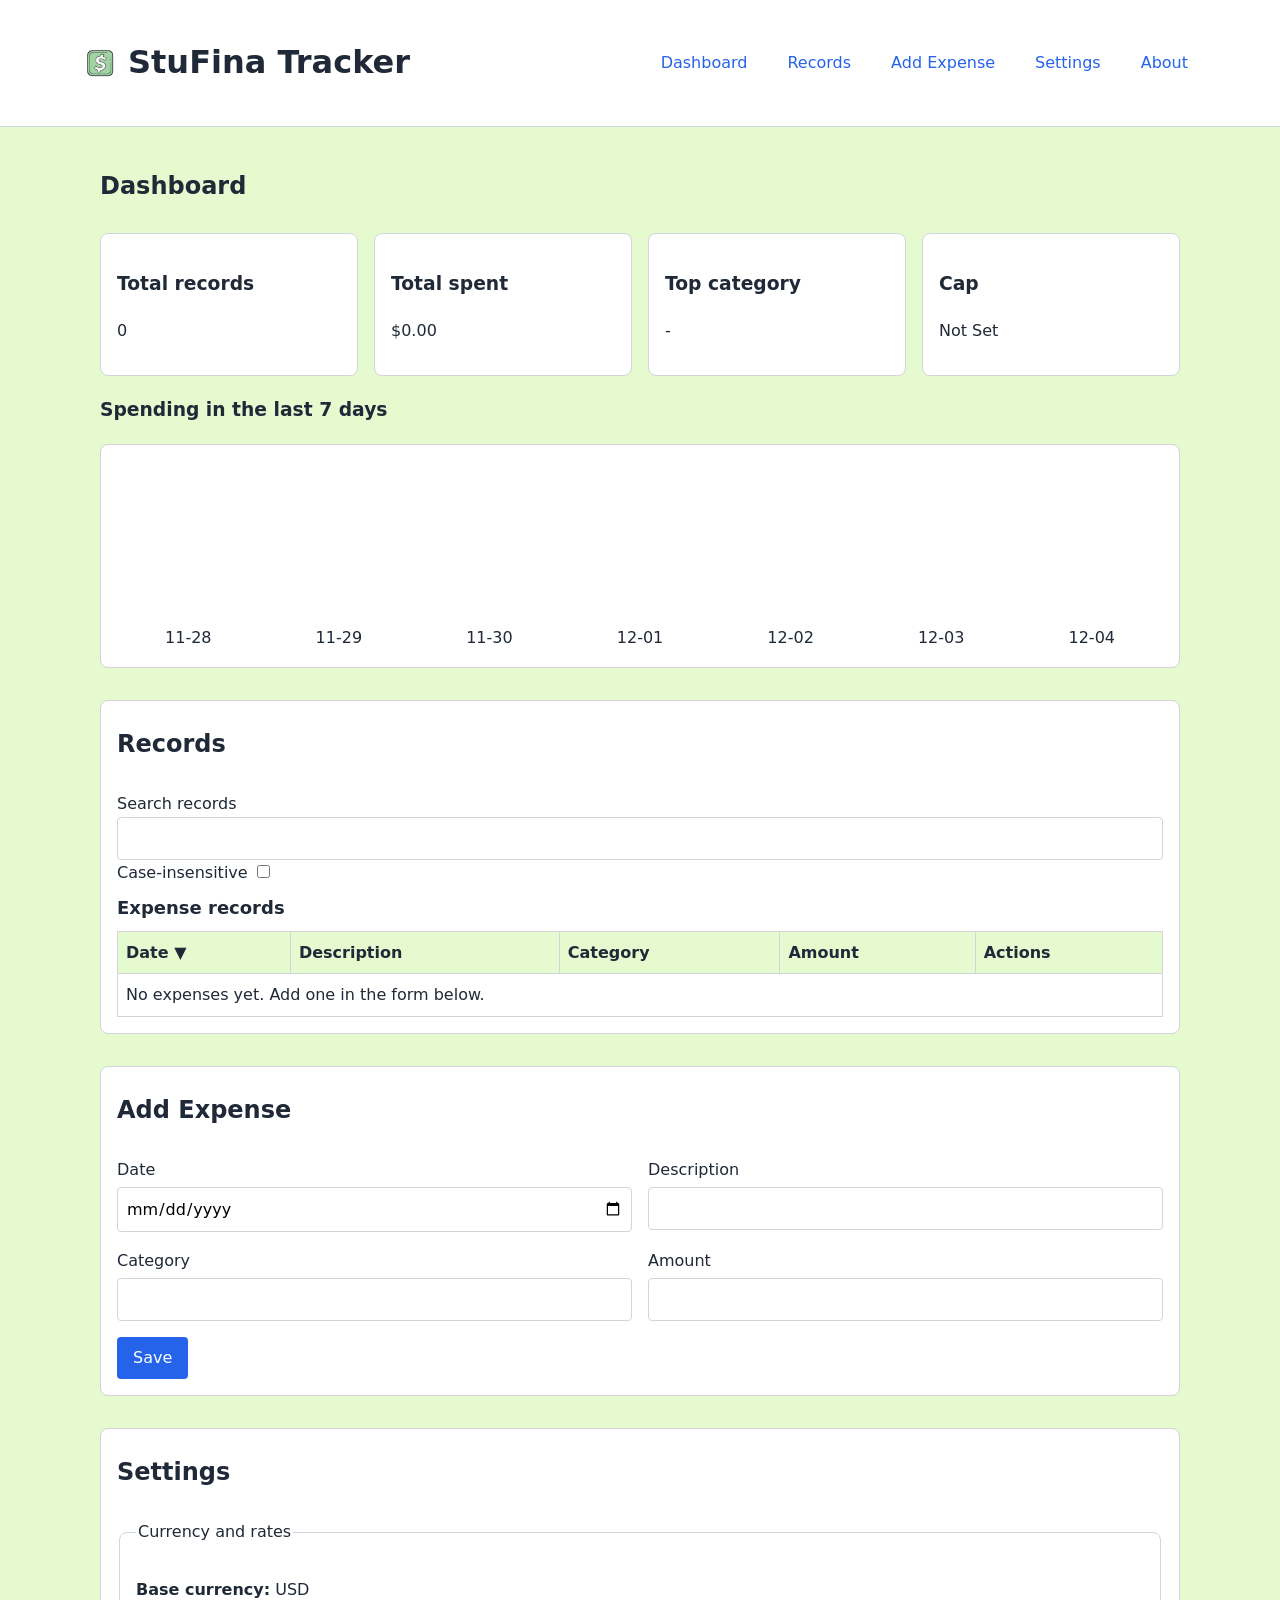
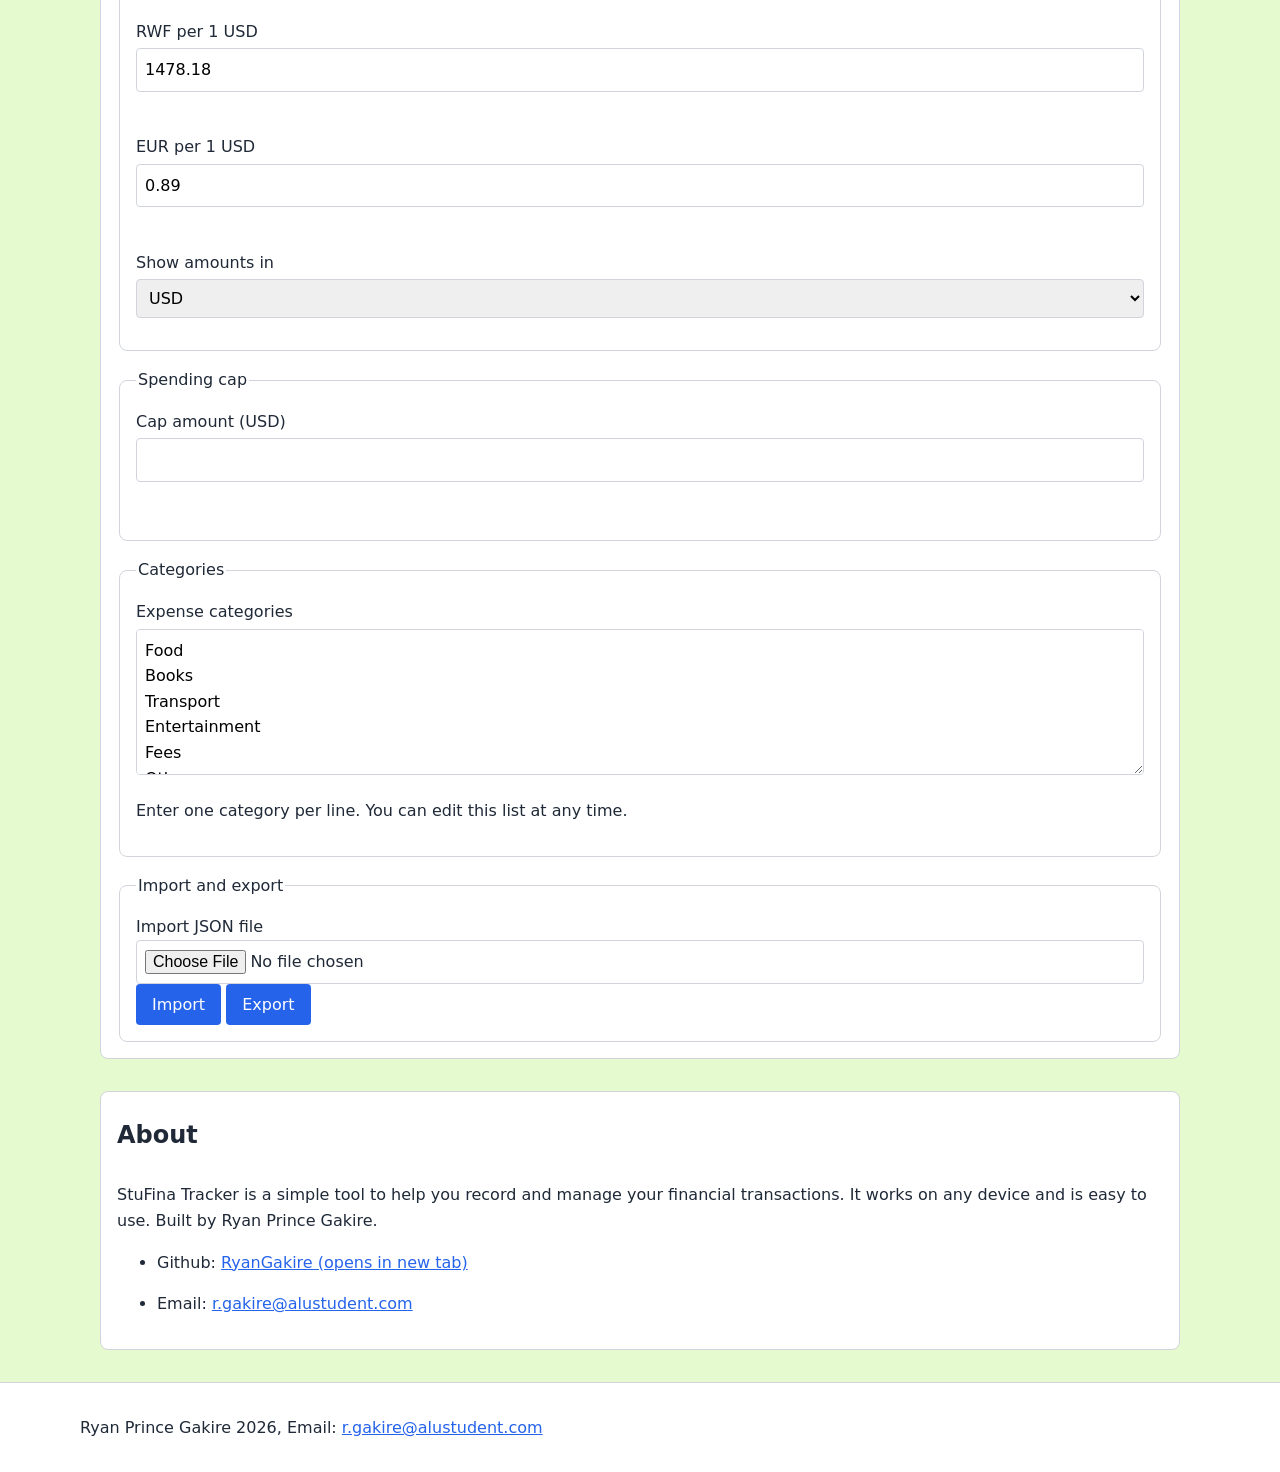
<file: index.html>
<!DOCTYPE html>
<html lang="en">

<head>
    <meta charset="UTF-8">
    <meta name="viewport" content="width=device-width, initial-scale=1.0">
    <title>StuFina Tracker - Student Finance Tracker</title>
    <link rel="stylesheet" href="styles/main.css">
    <link rel="icon" href="assets/favicon.ico" type="image/x-icon">
    <script src="scripts/main.js" type="module"></script>
</head>

<body>
    <a href="#main" class="skip-link">Skip to main content</a>
    <header>
        <div class="header-inner">
            <h1 class="brand"><img src="assets/android-chrome-512x512.png" alt="" width="40" height="40">StuFina Tracker
            </h1>
            <nav>
                <ul>
                    <li><a href="#dashboard">Dashboard</a></li>
                    <li><a href="#records">Records</a></li>
                    <li><a href="#add">Add Expense</a></li>
                    <li><a href="#settings">Settings</a></li>
                    <li><a href="#about">About</a></li>
                </ul>
            </nav>
        </div>
    </header>
    <main id="main">
        <section id="dashboard" aria-labelledby="dashboard-heading">
            <h2 id="dashboard-heading">Dashboard</h2>
            <div class="dashboard-stats">
                <article class="stat-box">
                    <h3>Total records</h3>
                    <p id="stat-count">—</p>
                </article>
                <article class="stat-box">
                    <h3>Total spent</h3>
                    <p id="stat-total">—</p>
                </article>
                <article class="stat-box">
                    <h3>Top category</h3>
                    <p id="stat-top-category">—</p>
                </article>
                <article class="stat-box">
                    <h3>Cap</h3>
                    <p id="stat-cap">—</p>
                </article>
            </div>
            <div class="cap-message status-message" role="status" aria-live="polite"></div>
            <h3>Spending in the last 7 days</h3>
            <div class="chart-box" aria-label="Spending chart" role="img"></div>
        </section>
        <section id="records" aria-labelledby="records-heading">
            <h2 id="records-heading">Records</h2>
            <form role="search" aria-label="Search records">
                <label for="records-search">Search records</label>
                <input type="search" id="records-search" name="search">
                <label for="case-insensitive">Case-insensitive</label>
                <input type="checkbox" id="case-insensitive" name="case-insensitive">
            </form>
            <p id="records-status" class="status-message" role="status" aria-live="polite"></p>
            <div class="table-scroll" tabindex="0" role="region" aria-label="Expense records table">
                <table>
                    <caption>Expense records</caption>
                    <thead>
                        <tr>
                            <th scope="col"><button type="button" class="sort-button" data-key="date">Date</button></th>
                            <th scope="col"><button type="button" class="sort-button"
                                    data-key="description">Description</button></th>
                            <th scope="col" class="no-sort">Category</th>
                            <th scope="col"><button type="button" class="sort-button" data-key="amount">Amount</button>
                            </th>
                            <th scope="col" class="no-sort">Actions</th>
                        </tr>
                    </thead>
                    <tbody></tbody>
                </table>
            </div>
        </section>
        <section id="add" aria-labelledby="add-heading">
            <h2 id="add-heading">Add Expense</h2>
            <form id="expense-form" novalidate>
                <div class="form-field">
                    <label for="expense-date">Date</label>
                    <input type="date" id="expense-date" name="date" aria-describedby="expense-date-error" required>
                    <p id="expense-date-error" class="error" aria-live="polite"></p>
                </div>
                <div class="form-field">
                    <label for="expense-description">Description</label>
                    <input type="text" id="expense-description" name="description"
                        aria-describedby="expense-description-error expense-description-warning" required>
                    <p id="expense-description-error" class="error" aria-live="polite"></p>
                    <p id="expense-description-warning" class="warning" aria-live="polite"></p>
                </div>
                <div class="form-field">
                    <label for="expense-category">Category</label>
                    <input type="text" id="expense-category" name="category" list="expense-category-options"
                        aria-describedby="expense-category-error" required>
                    <datalist id="expense-category-options">
                        <option value="Food">
                        <option value="Books">
                        <option value="Transport">
                        <option value="Entertainment">
                        <option value="Fees">
                        <option value="Other">
                    </datalist>
                    <p id="expense-category-error" class="error" aria-live="polite"></p>
                </div>
                <div class="form-field">
                    <label for="expense-amount">Amount</label>
                    <input type="text" id="expense-amount" name="amount" inputmode="decimal"
                        aria-describedby="expense-amount-error" required>
                    <p id="expense-amount-error" class="error" aria-live="polite"></p>
                </div>
                <button type="submit">Save</button>
                <p id="status-message" class="status-message" role="status" aria-live="polite"></p>
            </form>
        </section>
        <section id="settings" aria-labelledby="settings-heading">
            <h2 id="settings-heading">Settings</h2>
            <div class="settings-grid">
                <fieldset>
                    <legend>Currency and rates</legend>
                    <div class="form-field">
                        <p><strong>Base currency:</strong> USD</p>
                    </div>
                    <div class="form-field">
                        <label for="exchange-rate-rwf">RWF per 1 USD</label>
                        <input type="text" inputmode="decimal" id="exchange-rate-rwf" name="exchange-rate-rwf"
                            aria-describedby="exhange-rate-rwf-error">
                        <p id="exchange-rate-rwf-error" class="error" aria-live="polite">
                        </p>
                    </div>
                    <div class="form-field">
                        <label for="exchange-rate-eur">EUR per 1 USD</label>
                        <input type="text" inputmode="decimal" id="exchange-rate-eur" name="exchange-rate-eur"
                            aria-describedby="exchange-rate-eur-error">
                        <p id="exchange-rate-eur-error" class="error" aria-live="polite">
                        </p>
                    </div>
                    <div class="form-field">
                        <label for="currency">Show amounts in</label>
                        <select id="currency" name="currency">
                            <option value="USD">USD</option>
                            <option value="RWF">RWF</option>
                            <option value="EUR">EUR</option>
                        </select>
                    </div>
                </fieldset>
                <fieldset>
                    <legend>Spending cap</legend>
                    <div class="form-field">
                        <label for="spending-cap">Cap amount (USD)</label>
                        <input type="text" inputmode="decimal" id="spending-cap" name="spending-cap"
                            aria-describedby="spending-cap-error">
                        <p id="spending-cap-error" class="error" aria-live="polite">
                        </p>
                    </div>
                </fieldset>
                <fieldset>
                    <legend>Categories</legend>
                    <div class="form-field">
                        <label for="categories">Expense categories</label>
                        <textarea id="categories" name="categories" rows="5"
                            aria-describedby="categories-help categories-error">Food
Books
Transport
Entertainment
Fees
Other</textarea>
                        <p id="categories-help">Enter one category per line. You can edit this list at any time.</p>
                        <p id="categories-error" class="error" aria-live="polite"></p>
                    </div>
                </fieldset>
                <fieldset class="settings-actions">
                    <legend>Import and export</legend>
                    <label for="import-file">Import JSON file</label>
                    <input type="file" id="import-file" name="import-file" accept=".json">
                    <button type="button" id="import-button">Import</button>
                    <button type="button" id="export-button">Export</button>
                    <p id="settings-status" class="status-message" role="status" aria-live="polite"></p>
                </fieldset>
            </div>
        </section>
        <section id="about" aria-labelledby="about-heading">
            <h2 id="about-heading">About</h2>
            <p>StuFina Tracker is a simple tool to help you record and manage your financial transactions. It works on
                any device and is easy to use. Built by Ryan Prince Gakire.</p>
            <ul>
                <li>
                    <p>Github: <a href="https://github.com/RyanGakire" target="_blank"
                            rel="noopener noreferrer">RyanGakire (opens in new tab)</a></p>
                </li>
                <li>
                    <p>Email: <a href="mailto:r.gakire@alustudent.com">r.gakire@alustudent.com</a></p>
                </li>
            </ul>
        </section>
    </main>
    <footer>
        <div class="footer-inner">
            <p>Ryan Prince Gakire 2026, Email: <a href="mailto:r.gakire@alustudent.com">r.gakire@alustudent.com</a></p>
        </div>
    </footer>
</body>

</html>
</file>
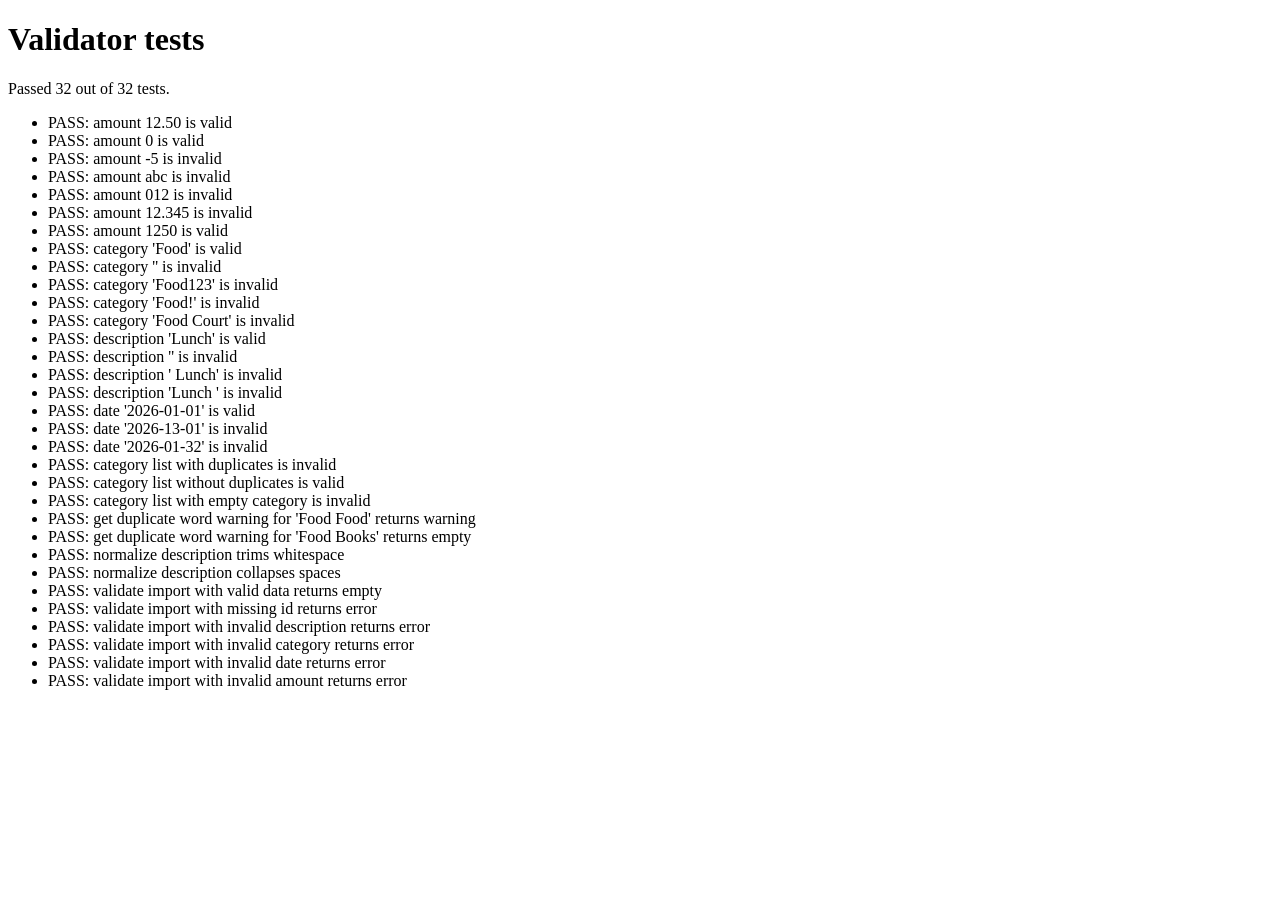
<file: tests.html>
<!DOCTYPE html>
<html lang="en">

<head>
    <meta charset="UTF-8">
    <meta name="viewport" content="width=device-width, initial-scale=1.0">
    <title>StuFina Tracker- Validator tests</title>
    <link rel="icon" href="assets/favicon.ico" type="image/x-icon">
    <script src="scripts/tests.js" type="module"></script>
</head>

<body>
    <h1>Validator tests</h1>
    <p id="summary"></p>
    <ul id="results"></ul>
</body>

</html>
</file>
<file: styles/main.css>
*,
*::before,
*::after {
	box-sizing: border-box;
}

:root {
	--text: #1f2937;
	--bg: #e6fad0;
	--accent: #2563eb;
	--accent-hover: #1d4ed8;
	--border: #d1d5db;
	--error: #991b1b;
	--header-height: 0px;
	--sticky-top: var(--header-height);
}

body.header-hidden {
	--sticky-top: 0px;
}

html {
	scroll-padding-top: calc(var(--header-height) + 3.5rem);
}

.brand {
	display: flex;
	align-items: center;
	gap: 0.5rem;
}

body {
	margin: 0;
	font-family: system-ui, -apple-system, BlinkMacSystemFont, "Segoe UI", sans-serif;
	line-height: 1.6;
	color: var(--text);
	background-color: var(--bg);
}

header,
footer {
	padding: 1rem;
	background-color: #fff;
}

header {
	border-bottom: 1px solid var(--border);
}

footer {
	border-top: 1px solid var(--border);
}

.header-inner,
.footer-inner {
	max-width: 70rem;
	margin-inline: auto;
}

main {
	margin-inline: auto;
	padding-inline: 1rem;
	max-width: 70rem;
}

main>section:not(#dashboard) {
	padding: 1rem;
	background-color: #fff;
	border: 1px solid var(--border);
	border-radius: 0.5rem;
}

a {
	color: var(--accent);
}

header {
	position: sticky;
	top: 0;
	z-index: 10;
}

body.header-hidden header {
	transform: translateY(-100%);
}

section>h2 {
	position: sticky;
	top: var(--sticky-top);
	z-index: 5;
	background-color: #fff;
	margin-top: 0;
	padding-block: 0.5rem;
}

#dashboard>h2 {
	background-color: var(--bg);
}

.skip-link {
	position: absolute;
	top: 1rem;
	left: 1rem;
	z-index: 1000;
	padding: 0.5rem 1rem;
	background-color: #fff;
	transform: translateY(calc(-100% - 1rem));
}

.skip-link:focus {
	transform: translateY(0);
}

:is(a, button, input, select, textarea):focus-visible {
	outline: 3px solid var(--accent);
	outline-offset: 3px;
}

section {
	margin-block: 2rem;
}

.dashboard-stats {
	display: flex;
	flex-wrap: wrap;
	gap: 1rem;
}

.stat-box {
	flex: 1 1 100%;
	padding: 1rem;
	background-color: #fff;
	border: 1px solid var(--border);
	border-radius: 0.5rem;
}

.form-field {
	margin-bottom: 1rem;
}

.form-field label {
	display: block;
	margin-bottom: 0.25rem;
}

input:not([type="checkbox"]),
select,
textarea {
	width: 100%;
	padding: 0.5rem;
	border: 1px solid var(--border);
	border-radius: 0.25rem;
	font: inherit;
}

input[aria-invalid="true"],
select[aria-invalid="true"],
textarea[aria-invalid="true"] {
	border-color: var(--error);
	border-width: 2px;
}

fieldset {
	margin-block: 1rem;
	padding: 1rem;
	border: 1px solid var(--border);
	border-radius: 0.5rem;
}

.error {
	margin-block: 0.25rem;
	color: var(--error);
	font-size: 0.875rem;
	white-space: pre-line;
}

.warning {
	margin-block: 0.25rem;
	color: #854d0e;
	font-size: 0.875rem;
}

.error:empty,
.warning:empty {
	margin: 0;
}

.status-message {
	padding: 0.5rem 0.75rem;
	border-left: 4px solid var(--accent);
	background-color: #f5f0f0;
	border-radius: 0.25rem;
	font-weight: 600;
}

.status-message:empty {
	display: none;
}

.status-message.is-success {
	border-left-color: #166534;
	background-color: #dcfce7;
	color: #166534;
}

.status-message.is-error {
	border-left-color: var(--error);
	background-color: #fee2e2;
	color: var(--error);
}

.over-cap {
	border-left-color: var(--error);
	background-color: #fee2e2;
	color: var(--error);
}

.chart-box {
	display: flex;
	align-items: flex-end;
	height: 14rem;
	gap: 0.5rem;
	padding: 1rem;
	background-color: #fff;
	border: 1px solid var(--border);
	border-radius: 0.5rem;
	margin-block: 1rem;
}

.bar-container {
	flex: 1;
	display: flex;
	flex-direction: column;
	justify-content: flex-end;
	align-items: center;
}

.bar {
	width: 100%;
	background-color: var(--accent);
	border-radius: 0.25rem 0.25rem 0 0;
}

.delete-button {
	color: #dc2626;
	background-color: #fff;
	border: 1px solid #dc2626;

}

.cancel-button {
	color: #6b7280;
	background-color: #fff;
	border: 1px solid #6b7280;

}

button {
	padding: 0.5rem 1rem;
	color: #fff;
	background-color: var(--accent);
	border: 0;
	border-radius: 0.25rem;
	font: inherit;
	cursor: pointer;
}

.table-scroll {
	overflow-x: auto;
}

.actions {
	white-space: nowrap;
}

td button+button {
	margin-left: 0.5rem;
}

table {
	width: 100%;
	border-collapse: collapse;
}

caption {
	caption-side: top;
	text-align: left;
	font-size: 1.125rem;
	font-weight: bold;
	padding-block: 0.5rem;
}

th,
td {
	padding: 0.5rem;
	border: 1px solid var(--border);
	text-align: left;
}

th[aria-sort="ascending"] .sort-button::after {
	content: " ▲";
}

th[aria-sort="descending"] .sort-button::after {
	content: " ▼";
}

table,
thead,
tbody,
tr,
td {
	display: block;
}

thead tr {
	display: flex;
	flex-wrap: wrap;
	gap: 1rem;
}

thead th {
	border: 0;
	padding: 0;
}

.no-sort {
	display: none;
}

tbody tr {
	background-color: #fff;
	border: 1px solid var(--border);
	border-radius: 0.5rem;
	padding: 0.75rem;
	margin-block: 0.75rem;
}

tbody td {
	border: 0;
	padding: 0.25rem 0;
}

td[data-label]::before {
	content: attr(data-label);
	display: block;
	font-size: 0.875rem;
	font-weight: bold;
}

@media (prefers-reduced-motion: no-preference) {
	html {
		scroll-behavior: smooth;
	}

	a,
	button {
		transition: background-color 0.2s, color 0.2s;
	}

	.bar {
		transition: height 0.3s;
	}

	header {
		transition: transform 0.25s;
	}

	section>h2 {
		transition: top 0.25s;
	}
}

a:hover,
a:focus-visible {
	color: var(--accent-hover);
	background-color: #dbeafe;
}

button:hover,
button:focus-visible {
	background-color: var(--accent-hover);
}

.sort-button:hover,
.sort-button:focus-visible {
	background: none;
	text-decoration: underline;
}

.delete-button:hover,
.delete-button:focus-visible {
	background-color: #fee2e2;
}

.cancel-button:hover,
.cancel-button:focus-visible {
	background-color: #f3f4f6;
}

@media (min-width: 360px) {

	header,
	main,
	footer {
		padding-inline: 1.25rem;
	}
}

nav ul {
	padding: 0;
	list-style: none;
}

nav a {
	display: inline-block;
	padding: 0.5rem 0.75rem;
	border-radius: 0.375rem;
	text-decoration: none;
}

.sort-button {
	background: none;
	color: inherit;
	font-weight: bold;
	padding: 0;
	width: 100%;
	text-align: left;
}

@media (min-width: 768px) {
	nav ul {
		display: flex;
		flex-wrap: wrap;
		gap: 1rem;
	}

	.header-inner {
		display: flex;
		justify-content: space-between;
		align-items: center;
	}

	.stat-box {
		flex-basis: calc(50% - 0.5rem);
	}

	.no-sort {
		display: table-cell;
	}

	table {
		display: table;
		min-width: 44rem;
	}

	thead {
		display: table-header-group;
	}

	tbody {
		display: table-row-group;
	}

	tr,
	thead tr {
		display: table-row;
	}

	th,
	td,
	thead th,
	tbody td {
		display: table-cell;
		border: 1px solid var(--border);
		padding: 0.5rem;
	}

	tbody tr {
		background-color: transparent;
		border: 0;
		padding: 0;
	}

	td[data-label]::before {
		content: none;
	}

	.table-scroll {
		max-height: 28rem;
		overflow-y: auto;
	}

	td[data-label="Amount"] {
		text-align: right;
	}

	thead th {
		position: sticky;
		top: 0;
		background-color: var(--bg);
		z-index: 1;
	}

	#expense-form {
		display: flex;
		flex-wrap: wrap;
		gap: 0 1rem;
	}

	#expense-form .form-field {
		flex: 1 1 calc(50% - 0.5rem);
	}
}

@media (min-width: 1024px) {
	.stat-box {
		flex-basis: calc(25% - 0.75rem);
	}

	.settings-grid {
		display: flex;
		flex-wrap: wrap;
		gap: 1rem;
		align-items: flex-start;
	}

	.settings-grid>fieldset {
		flex: 1 1 calc(50% - 0.5rem);
		min-width: 0;
		margin-block: 0;
	}

}
</file>
